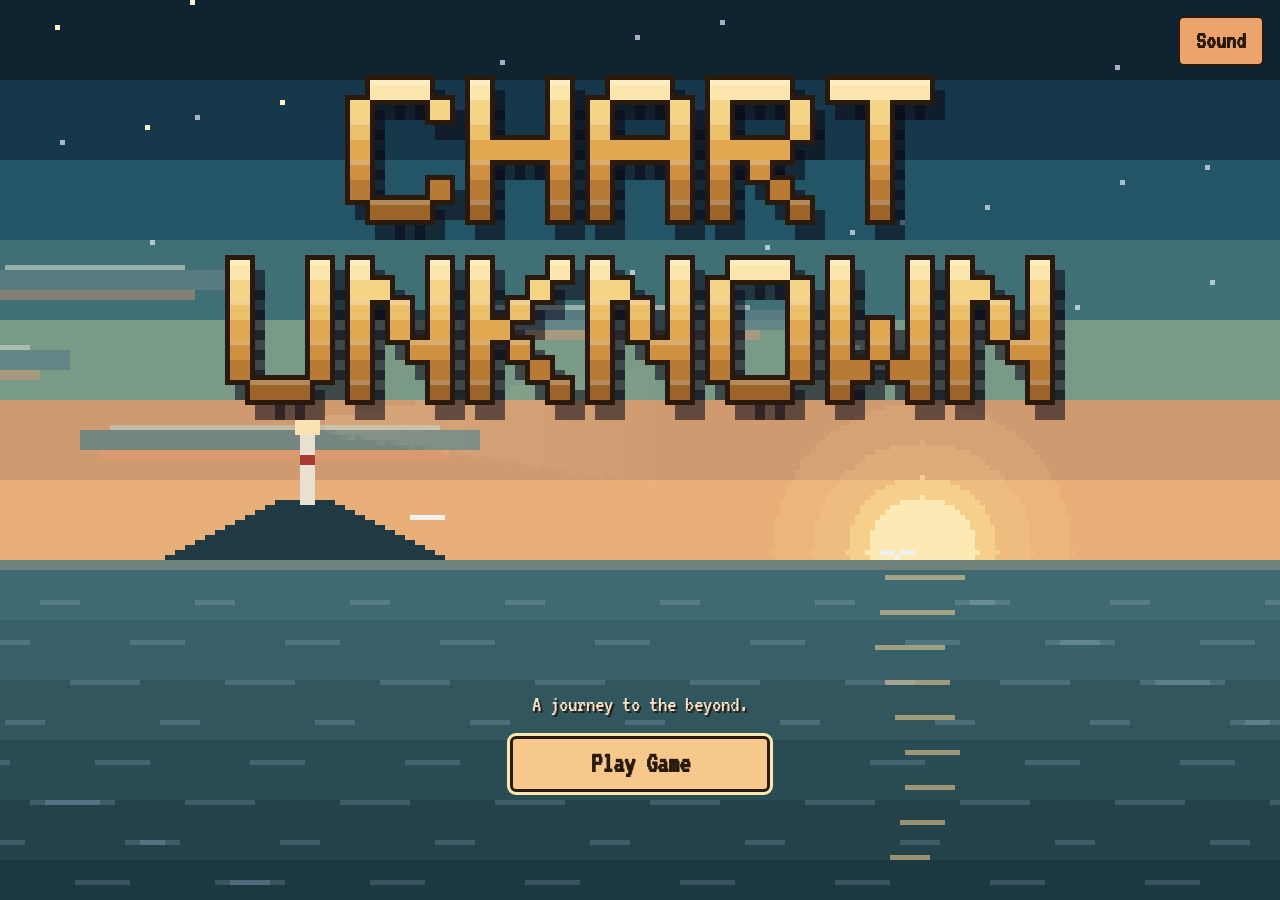
<file: index.html>
<!doctype html>
<html lang="en">
  <head>
    <meta charset="UTF-8" />
    <meta name="viewport" content="width=device-width, initial-scale=1.0" />
    <title>Chart Unknown</title>
    <link
      rel="icon"
      href="data:image/svg+xml,%3Csvg xmlns='http://www.w3.org/2000/svg' viewBox='0 0 16 16'%3E%3Crect width='16' height='16' rx='3' fill='%231a1e3c'/%3E%3Ccircle cx='8' cy='8' r='5' fill='none' stroke='%23e0b46a' stroke-width='1.5'/%3E%3Cpath d='M8 3.5 9.5 8 6.5 8Z' fill='%23e8806f'/%3E%3Cpath d='M8 12.5 9.5 8 6.5 8Z' fill='%23eef2ee'/%3E%3C/svg%3E"
    />
    <script type="module" crossorigin src="./assets/index-mt5yRDnX.js"></script>
    <link rel="stylesheet" crossorigin href="./assets/index-Cp31Q5hF.css">
  </head>
  <body>
    <!-- the torn-paper edge used by the text boxes (see style.css) -->
    <svg width="0" height="0" style="position: absolute" aria-hidden="true">
      <filter id="paper-edge" x="-2%" y="-5%" width="104%" height="110%">
        <feTurbulence
          type="fractalNoise"
          baseFrequency="0.035"
          numOctaves="2"
          seed="4"
          result="noise"
        />
        <feDisplacementMap in="SourceGraphic" in2="noise" scale="6" />
      </filter>
    </svg>
    <canvas id="title-canvas" aria-hidden="true"></canvas>
    <main id="app">
      <header id="hud" hidden></header>
      <div id="subtitle" aria-live="polite"></div>
      <div id="pause-note" aria-live="polite">Paused. Space to resume.</div>
      <div id="idle-arrow" aria-hidden="true"></div>
      <div id="stage">
        <canvas
          id="screen"
          width="320"
          height="180"
          aria-label="The docks at dusk"
        ></canvas>
        <section id="panel" aria-live="polite"></section>
        <div id="coach" aria-live="polite" hidden></div>
      </div>
    </main>
    <!-- the caption under the spoken wish, and the black that the whole scene cuts to after it -->
    <!-- an ambient line muttered by someone nearby, floating above their head (see main.ts) -->
    <div id="bark-bubble" role="status"></div>
    <div id="wish-caption" aria-live="polite"></div>
    <div id="blackout" aria-hidden="true"></div>
    <div id="overlay" hidden></div>
  </body>
</html>
</file>
<file: assets/index-Cp31Q5hF.css>
@font-face{font-family:VT323;font-style:normal;font-display:swap;font-weight:400;src:url(./vt323-latin-400-normal-wDgJuOC9.woff2)format("woff2"),url(./vt323-latin-400-normal-Dqn9ZSPj.woff)format("woff")}:root{--lightningcss-light: ;--lightningcss-dark:initial;color-scheme:dark;--bg:#0b1a22;--panel:#14303c;--border:#7a5a30;--ink:#f1e6c8;--muted:#bdb596;--accent:#dcaa4a;--notice:#e8c98a;--button:#1d4558;--button-hover:#2b6079;--button-border:#b8862f}*{box-sizing:border-box}html{-webkit-text-size-adjust:100%;-moz-text-size-adjust:100%;text-size-adjust:100%;overscroll-behavior:none;overflow:hidden}body{background:var(--bg);color:var(--ink);--font-scale:1.3;font-family:VT323,monospace;font-size:calc(19px * var(--font-scale,1));margin:0;line-height:1.2;overflow:hidden}#app{position:fixed;inset:0}#hud{z-index:3;flex-wrap:wrap;align-items:center;gap:8px 14px;min-height:44px;display:flex;position:absolute;top:12px;left:16px;right:16px}#hud[hidden]{display:none}.hud-chapter{min-height:44px;color:var(--accent);font-size:calc(19px * var(--font-scale,1));border:1px solid var(--border);background:#0e2430d9;border-radius:6px;align-items:center;padding:4px 14px;display:inline-flex}#hud .btn,#hud .hud-chip{background:#0e2430d9;min-height:44px}.hud-chip{border:1px solid var(--border);min-height:40px;color:var(--ink);font:inherit;cursor:pointer;background:0 0;border-radius:6px;align-items:center;gap:6px;padding:4px 10px;display:inline-flex}.hud-chip:hover:not(:disabled),.hud-chip:focus-visible{border-color:var(--accent)}.hud-chip:disabled{cursor:default}.hud-coins{color:var(--accent);font-weight:700}.hud-coin{width:18px;height:18px}.hud-owed{color:var(--muted);font-weight:400;font-size:calc(14px * var(--font-scale,1))}.hud-label{color:var(--muted);font-size:calc(14px * var(--font-scale,1))}.hud-flames{gap:2px;display:inline-flex}.hud-flame{fill:none;width:12px;height:16px;stroke:var(--muted);stroke-width:1px}.hud-flame.lit{fill:#f2a24a;stroke:#f7d27a}.hud-compass{margin-left:auto}.help-text{line-height:1.5}.item-list .btn.btn-picked{border-color:var(--accent);color:var(--accent)}#stage{background:var(--bg);position:absolute;inset:0}#screen{width:100%;height:100%;image-rendering:pixelated;object-fit:fill;background:#000;display:block}#screen.intro-art{object-fit:cover;object-position:center bottom}#panel{z-index:1;background:#0e2430bf;border:2px solid #b8862f;border-radius:6px;width:min(1000px,100% - 32px);max-height:60%;padding:10px 14px;position:absolute;bottom:20px;left:50%;overflow-y:auto;transform:translate(-50%)}#panel:empty{display:none}body[data-phase=exploring] #panel{width:fit-content;max-width:calc(100% - 32px);top:68px;bottom:auto;left:16px;transform:none}body[data-guide=on][data-phase=exploring] #panel{display:none}.panel-goal{color:var(--muted);font-size:calc(17px * var(--font-scale,1));margin:0 0 8px;font-style:italic}#panel .panel-goal{color:#4f3a22}.panel-speaker{color:var(--accent);margin:0 0 4px;font-weight:700}.panel-text{margin:0 0 10px}.panel-narration{color:var(--muted);font-style:italic}.panel-entering>*{animation:.22s ease-out both answer-in;animation-delay:calc(var(--i,0) * .12s)}.panel-instant>*{animation:none}@keyframes answer-in{0%{opacity:0;transform:translateY(6px)}to{opacity:1;transform:none}}@media (prefers-reduced-motion:reduce){.panel-entering>*,.panel-first-answers.panel-entering>.btn{animation:none}}.panel-untyped,.panel-waiting{visibility:hidden}.panel-notice{color:var(--notice);margin:0 0 10px}.panel-hint{color:var(--muted);font-size:calc(15px * var(--font-scale,1));margin:0}.panel-actions{flex-wrap:wrap;align-items:center;gap:8px;display:flex}.panel-choices{grid-template-columns:repeat(2,minmax(0,1fr));gap:6px;display:grid}.panel-choices .btn{min-height:40px;padding:6px 14px}.panel-answers{grid-template-columns:repeat(2,minmax(0,1fr));grid-auto-rows:1fr;place-items:stretch stretch;gap:6px;width:100%;max-height:46vh;padding-bottom:8px;display:grid;overflow-y:auto}.panel-answers.panel-many{gap:4px}.panel-answers.panel-many .btn{min-height:34px;padding:3px 12px}body[data-phase=talking] #panel{max-height:none}.panel-answers .btn{justify-content:flex-start;align-items:center;min-height:44px;display:flex}.panel-first-answers:not(.panel-waiting) .btn{animation:2.6s ease-in-out infinite answer-cue}.panel-first-answers .btn:nth-child(2){animation-delay:.3s}.panel-first-answers .btn:nth-child(3){animation-delay:.6s}.panel-first-answers .btn:nth-child(n+4){animation-delay:.9s}.panel-first-answers.panel-entering>.btn{animation:.22s ease-out both answer-in,2.6s ease-in-out infinite answer-cue;animation-delay:calc(var(--i,0) * .12s), calc(var(--i,0) * .12s + .6s)}@keyframes answer-cue{0%,to{box-shadow:0 0 #b8862f00}50%{box-shadow:0 0 9px 2px #b8862f99}}@media (prefers-reduced-motion:reduce){.panel-first-answers:not(.panel-waiting) .btn{animation:none;box-shadow:0 0 7px 1px #b8862f80}}.panel-count{color:var(--muted);margin-left:auto}.btn.btn-seen{color:var(--muted);border-color:var(--border);opacity:.55;background:0 0}.btn.btn-seen:hover:not(:disabled),.btn.btn-seen:focus-visible{color:var(--ink);border-color:var(--accent);opacity:.8}.btn.btn-nav{background:0 0}.btn{min-height:44px;font:inherit;color:var(--ink);text-align:left;background:var(--button);border:2px solid var(--button-border);cursor:pointer;border-radius:6px;padding:8px 16px}.btn:hover:not(:disabled),.btn:focus-visible{background:var(--button-hover);border-color:var(--accent);outline:none}.btn:disabled{color:var(--muted);cursor:not-allowed;opacity:.6}.btn-selected{background:var(--button-hover);border-color:var(--accent);color:var(--accent)}#overlay{background:#06121ae6;justify-content:center;align-items:center;padding:16px;display:flex;position:fixed;inset:0;overflow-y:auto}#overlay[hidden]{display:none}.card{background:var(--panel);border:2px solid var(--accent);border-radius:8px;flex-direction:column;gap:12px;width:100%;max-width:520px;margin:auto;padding:20px;display:flex}.card h2{color:var(--accent);margin:0}.card p{margin:0}.card-chapter p{font-size:calc(20px * var(--font-scale,1))}.card-note{color:var(--muted)}.form-error{color:#f0907f;min-height:1.45em}.menu-list{flex-direction:column;gap:8px;display:flex}.card-heading{color:var(--accent);margin:4px 0 0;font-size:1em}.summary-list{color:var(--ink);margin:0;padding-left:20px}.summary-list li+li{margin-top:6px}.gallery-list{flex-direction:column;gap:10px;margin:0;padding:0;list-style:none;display:flex}.gallery-slot{border:1px solid var(--button-border);border-radius:6px;flex-direction:column;padding:8px 10px;display:flex}.gallery-slot strong{color:var(--accent)}.gallery-slot span{color:var(--muted);font-size:calc(15px * var(--font-scale,1))}.gallery-locked strong{color:var(--muted)}.hud-needle{width:26px;height:26px;color:var(--muted)}.hud-needle .needle{transform-origin:12px 12px;animation:3.2s ease-in-out infinite alternate needle-wobble}@keyframes needle-wobble{0%{transform:rotate(calc(var(--wobble) * -1))}to{transform:rotate(var(--wobble))}}@media (prefers-reduced-motion:reduce){.hud-needle .needle{animation:none}}.item-list{flex-wrap:wrap;gap:10px;margin:0 0 12px;display:flex}.card.card-wide{gap:8px;max-width:960px;padding:14px 18px}.dossier-tabs{flex-wrap:wrap;gap:6px;display:flex}.btn.dossier-tab{min-height:36px;font-size:calc(14px * var(--font-scale,1));padding:4px 12px}.dossier{font-size:calc(16px * var(--font-scale,1));color:#2a2218;background:#e6dbc0;border-radius:4px;gap:18px;padding:12px 16px;font-family:Courier New,monospace;line-height:1.25;display:flex;box-shadow:inset 0 0 0 1px #c8b88c}.dossier-photo{background:#f6f2e6;flex:none;align-self:flex-start;width:156px;padding:8px 8px 26px;position:relative;transform:rotate(-2deg);box-shadow:0 2px 6px #0006}.dossier-photo:before{content:"";background:#d6c48cbf;width:52px;height:16px;position:absolute;top:-9px;left:50%;transform:translate(-50%)rotate(3deg)}.portrait{width:140px;height:140px;image-rendering:pixelated;filter:sepia(.25);border:1px solid #b8b0a0;display:block}.dossier-stamp{color:#b3302a;letter-spacing:2px;background:#e6dbc0b3;border:3px solid #b3302a;padding:2px 6px;font-weight:700;position:absolute;bottom:14px;right:-10px;transform:rotate(-14deg)}.dossier-body{flex-direction:column;gap:6px;min-width:0;display:flex}.dossier .dossier-file{color:#7a6a4a;font-size:calc(12px * var(--font-scale,1));letter-spacing:2px}.dossier h3{font-size:calc(22px * var(--font-scale,1));margin:0}.dossier .dossier-alias{font-style:italic}.dossier-facts{border-top:1px dashed #9a8a64;border-bottom:1px dashed #9a8a64;grid-template-columns:max-content 1fr;gap:2px 12px;margin:4px 0;padding:6px 0;display:grid}.dossier-facts dt{color:#7a6a4a;font-size:calc(12px * var(--font-scale,1));letter-spacing:1px;text-transform:uppercase}.dossier-facts dd{margin:0}.dossier-notes{margin:0;padding-left:18px;font-style:italic}.dossier-notes li+li{margin-top:3px}.dossier .dossier-source{color:#7a6a4a;font-size:calc(12px * var(--font-scale,1));margin-top:4px}.card.card-splash{text-align:center;align-items:center;gap:18px;padding:40px 20px}.splash-title{font-size:calc(40px * var(--font-scale,1));letter-spacing:2px}.splash-tagline{font-size:calc(18px * var(--font-scale,1))}.btn.splash-start{width:100%;max-width:260px;min-height:56px;font-size:calc(22px * var(--font-scale,1));text-align:center}#title-canvas{z-index:0;width:100vw;height:100dvh;image-rendering:pixelated;display:none;position:fixed;inset:0}body[data-phase=setup] #title-canvas{display:block}body[data-phase=setup] #app{visibility:hidden}#overlay{z-index:2}#overlay.overlay-title{background:0 0}#overlay.overlay-splash{align-items:flex-end;padding-bottom:12vh}.card.card-splash{background:0 0;border:none;padding:0}.splash-tagline{color:#fbe7ae;font-size:calc(18px * var(--font-scale,1));text-shadow:2px 2px #2a1a0e}.btn.splash-start{animation:1.8s ease-in-out infinite start-pulse}@keyframes start-pulse{50%{transform:scale(1.04)}}@media (prefers-reduced-motion:reduce){.btn.splash-start{animation:none}}.sr-only{clip:rect(0 0 0 0);white-space:nowrap;width:1px;height:1px;position:absolute;overflow:hidden}.title-sound{z-index:1;flex-direction:column;align-items:flex-end;gap:8px;width:min(260px,100% - 32px);display:flex;position:absolute;top:16px;right:16px}.title-sound>.btn{width:auto}.title-sound-panel{color:#f4e4cc;width:100%;font-size:calc(17px * var(--font-scale,1));background:#0e2430eb;border:3px solid #e49a6a;padding:10px 14px 12px}.title-sound-panel .btn{width:100%;margin-bottom:4px}.title-sound-row{flex-direction:column;gap:0;margin:6px 0 0;display:flex}.title-sound-row input[type=range]{accent-color:#eca46c;cursor:pointer;width:100%;min-height:26px}.btn.splash-start{color:#2a1a0e;text-align:center;background:#eca46c;border:3px solid #2a1a0e;font-weight:700}.btn.splash-start:hover:not(:disabled),.btn.splash-start:focus-visible{background:#f7c88c;border-color:#2a1a0e;outline:3px solid #fbe7ae}.card.card-splash{margin:auto auto 0}#overlay.overlay-title .card:not(.card-splash){background:#0e2430eb;border:3px solid #e49a6a}#overlay.overlay-title .card h2,#overlay.overlay-title .card h3{color:#fbe7ae;text-shadow:0 2px #2a1a0e}#overlay.overlay-title .card p,#overlay.overlay-title .card label,#overlay.overlay-title .gallery-slot span{color:#f4e4cc}#overlay.overlay-title .card-note,#overlay.overlay-title .gallery-locked strong{color:#d9b8a0}#overlay.overlay-title .btn:not(.splash-start){color:#2a1a0e;background:#eca46c;border:2px solid #2a1a0e;font-weight:700}#overlay.overlay-title .btn:not(.splash-start):hover:not(:disabled),#overlay.overlay-title .btn:not(.splash-start):focus-visible{background:#f7c88c;border-color:#2a1a0e;outline:3px solid #fbe7ae}#overlay.overlay-title .btn.btn-nav{color:#f4e4cc;box-shadow:none;background:#ffffff1a;border:2px solid #f4e4cc73;font-weight:400}#overlay.overlay-title .btn.btn-nav:hover:not(:disabled),#overlay.overlay-title .btn.btn-nav:focus-visible{color:#2a1a0e;background:#f7c88c;border-color:#2a1a0e}@media (width>=700px){#hud{flex-wrap:nowrap;gap:8px}#hud .btn{min-height:38px;font-size:calc(15px * var(--font-scale,1));padding:4px 12px}.hud-chapter{text-overflow:ellipsis;white-space:nowrap;flex:1 1 0;min-width:0;overflow:hidden}#hud{gap:6px}#hud .btn,#hud .hud-chip{padding:4px 8px}.hud-label{font-size:calc(13px * var(--font-scale,1))}}body[data-phase=intro] #panel,body[data-phase=epilogue] #panel{align-items:center;gap:14px;max-height:none;padding:8px 12px;display:flex}body[data-phase=intro] #panel .panel-text,body[data-phase=epilogue] #panel .panel-text{flex:1;margin:0}body[data-phase=intro] #panel .panel-actions,body[data-phase=epilogue] #panel .panel-actions{flex-wrap:nowrap}#wish-caption{z-index:3;color:#f1e6c8;width:min(90vw,900px);font-size:calc(34px * var(--font-scale,1));text-align:center;text-shadow:0 2px #0b1217;opacity:0;pointer-events:none;transition:opacity .4s;position:fixed;bottom:12vh;left:50%;transform:translate(-50%)}#wish-caption.shown{opacity:1}#blackout{z-index:30;opacity:0;pointer-events:none;background:#000;position:fixed;inset:0}#blackout.on{opacity:1;pointer-events:auto}.hud-help-mark{font-weight:700}@media (width<=899px){.hud-help-text{display:none}}#coach{z-index:2;border:2px solid var(--accent);background:#0e2430f2;border-radius:8px;flex-direction:column;gap:6px;width:min(92%,640px);padding:10px 14px;display:flex;position:absolute;top:68px;left:50%;transform:translate(-50%)}#coach[hidden]{display:none}#coach p{margin:0}.coach-step{color:var(--muted);font-size:calc(13px * var(--font-scale,1));letter-spacing:1px}.coach-skip{min-height:32px;font-size:calc(14px * var(--font-scale,1));align-self:flex-start;padding:2px 12px}.coach-ring{outline:3px solid var(--accent);outline-offset:2px;animation:1.2s ease-in-out infinite coach-pulse}@keyframes coach-pulse{50%{outline-color:#fff6d0}}@media (prefers-reduced-motion:reduce){.coach-ring{animation:none}}.panel-confirm{color:var(--accent)}#panel{--paper:#e3cf9f;--ink-brown:#3a2814;--edge-brown:#7a5a30;--brass:#b8862f;--sea:#1d4558;--sea-hover:#2b6079;color:var(--ink-brown);font-size:calc(20px * var(--font-scale,1));background:0 0;border:0;border-radius:0;padding:18px 22px 14px;overflow:visible}#panel:before{content:"";z-index:-1;background:radial-gradient(ellipse at 50% 35%, #fff6d68c, #fff6d600 70%), repeating-linear-gradient(0deg, #6e4c1e0f 0 1px, transparent 1px 4px), var(--paper);border:2px solid var(--edge-brown);filter:url(#paper-edge);position:absolute;inset:0;box-shadow:inset 0 0 34px #784c1a8c,0 4px #00000059}#panel .panel-hint,#panel .panel-count,#panel .panel-narration{color:#6b5238}#panel .panel-notice,#panel .panel-confirm{color:#8a2a1a}#panel .btn{color:#f5ecd0;background:var(--sea);border:2px solid var(--brass);border-radius:3px}#panel .btn:hover:not(:disabled),#panel .btn:focus-visible{color:#fff8dc;background:var(--sea-hover);border-color:#e0b46a}#panel .btn.btn-nav{color:var(--ink-brown);border-color:var(--edge-brown);background:0 0}body[data-phase=talking] #panel .panel-body{max-height:34vh;overflow-y:auto}body[data-phase=talking] #panel .panel-speaker.panel-narrator{background:#5d4a35;font-style:italic}body[data-phase=talking] #panel .panel-speaker{color:#f5ecd0;background:var(--sea);border:2px solid var(--brass);border-radius:3px;margin:0;padding:2px 26px;position:absolute;top:-22px;left:24px;box-shadow:0 0 0 2px #0b1a22}body[data-phase=talking] #panel .panel-answers .btn{color:var(--ink-brown);border:2px solid var(--edge-brown);background:#efe0b4}body[data-phase=talking] #panel .panel-answers .btn:hover:not(:disabled),body[data-phase=talking] #panel .panel-answers .btn:focus-visible{color:#fff8dc;background:var(--sea);border-color:var(--brass)}body[data-phase=talking] #panel .panel-answers .btn.btn-seen,body[data-phase=talking] #panel .panel-answers .btn:disabled{color:#85704c;opacity:1;background:#cdbb8c;border-color:#a18a58}body[data-cinema=on] #stage:before,body[data-cinema=on] #stage:after{content:"";z-index:2;pointer-events:none;background:#000;height:12vh;position:absolute;left:0;right:0}body[data-cinema=on] #stage:before{top:0}body[data-cinema=on] #stage:after{bottom:0}body[data-cinema=on] #stage{background:#000}body[data-cinema=on] #screen{object-fit:contain;object-position:center;height:76vh;margin-top:12vh}body[data-cinema=on] #hud{display:none}body[data-cinema=on] #panel{width:auto;padding:0;inset:12px 16px auto auto;transform:none}body[data-cinema=on] #panel:before{display:none}body[data-cinema=on] #canvas-wrap,body[data-cinema=on] #screen{cursor:pointer}#subtitle{z-index:3;color:#f1e6c8;width:min(90vw,900px);font-size:calc(28px * var(--font-scale,1));text-align:center;text-shadow:0 2px #0b1217;opacity:0;pointer-events:none;line-height:1.2;transition:opacity .9s;position:fixed;bottom:2.5vh;left:50%;transform:translate(-50%)}#pause-note{z-index:4;color:#f1e6c8;font-size:calc(22px * var(--font-scale,1));opacity:0;pointer-events:none;background:#000000b3;border:1px solid #f1e6c880;border-radius:6px;padding:6px 14px;position:fixed;top:14px;left:50%;transform:translate(-50%)}#pause-note.shown,#subtitle.shown{opacity:1}body:not([data-cinema=on]) #subtitle{display:none}#idle-arrow{z-index:2;color:var(--ink);font-size:calc(46px * var(--font-scale,1));text-shadow:0 2px #00000080;opacity:0;pointer-events:none;line-height:1;transition:opacity 1.2s;position:fixed;top:46%}#idle-arrow.shown{opacity:.5;animation:1.4s ease-in-out infinite idle-arrow-bob}#idle-arrow[data-direction=left]{left:14px}#idle-arrow[data-direction=left]:before{content:"◀"}#idle-arrow[data-direction=right]{right:14px}#idle-arrow[data-direction=right]:before{content:"▶"}@keyframes idle-arrow-bob{50%{transform:translate(6px)}}#idle-arrow[data-direction=left].shown{animation-name:idle-arrow-bob-left}@keyframes idle-arrow-bob-left{50%{transform:translate(-6px)}}@media (prefers-reduced-motion:reduce){#idle-arrow.shown{animation:none}}.recipe,.memory-entry{border:1px solid var(--border);background:#0000002e;border-radius:6px;flex-direction:column;gap:6px;padding:10px 12px;display:flex}.recipe h3,.memory-entry h3{color:var(--accent);margin:0}.recipe-needs{margin:0;padding:0;list-style:none}.recipe-have{color:var(--ink)}.recipe-lack{color:var(--muted)}.memory-book{text-align:left;flex-direction:column;gap:8px;margin:8px 0;display:flex}.slot-list{flex-direction:column;gap:10px;margin:12px 0;display:flex}.slot-row{border:2px solid var(--edge-brown,#7a5a30);flex-wrap:wrap;align-items:center;gap:8px;padding:8px 10px;display:flex}.slot-row .slot-details{flex:220px}.slot-button{text-align:left;width:100%;display:block}.slot-details{flex-direction:column;gap:2px;display:flex}.slot-note{font-size:calc(15px * var(--font-scale,1));opacity:.85}.slot-empty{opacity:.8;font-style:italic}.save-toast{z-index:5;color:#fbe7ae;opacity:0;pointer-events:none;background:#0e2430eb;border:2px solid #e49a6a;padding:6px 14px;transition:opacity .3s;position:fixed;top:76px;right:16px}.save-toast.shown{opacity:1}.sound-row{flex-direction:column;gap:4px;margin:10px 0;display:flex}.sound-row input[type=range]{width:100%;min-height:32px;accent-color:var(--accent);cursor:pointer}#bark-bubble{z-index:2;width:max-content;max-width:min(26ch,70vw);color:color-mix(in srgb, var(--bark-tint,var(--ink)) 30%, var(--ink));font-family:inherit;font-weight:400;font-size:calc(15px * var(--font-scale,1));text-align:center;overflow-wrap:break-word;text-wrap:balance;text-shadow:0 0 3px #08121ae6,0 1px 1px #08121acc;opacity:0;pointer-events:none;line-height:1.15;transition:opacity .4s;position:fixed;transform:translate(-50%,-100%)}#bark-bubble.shown{opacity:1}#bark-bubble .bark-float{opacity:0;animation:4.5s ease-in-out forwards bark-float;display:block}@keyframes bark-float{0%{opacity:0;transform:translateY(3px)}30%{opacity:.75}66%{opacity:.75}to{opacity:0;transform:translateY(-4px)}}@media (prefers-reduced-motion:reduce){#bark-bubble .bark-float{animation-name:bark-fade}@keyframes bark-fade{0%,to{opacity:0}30%,66%{opacity:.75}}}.hl{font-weight:700}.hl-character{color:#d39d93}.hl-place{color:#8dbbb4}.hl-item{color:#d1b374}.hl-cost{color:#a6bf92}.hl-key{text-underline-offset:3px;-webkit-text-decoration:underline #d6cdb073;text-decoration:underline #d6cdb073;text-decoration-thickness:1px}#panel .hl-character{color:#94453a}#panel .hl-place{color:#2a6468}#panel .hl-item{color:#8a5a10}#panel .hl-cost{color:#46662a}#panel .hl-key{text-decoration-color:#7a5a30b3}body[data-phase=drift] #panel{width:auto;padding:0;inset:12px 16px auto auto;transform:none}body[data-phase=drift] #panel:before{display:none}.achievement-toast{z-index:5;color:var(--ink);text-shadow:0 1px 2px #08121ab3;opacity:0;pointer-events:none;background:#1026329e;border:1px solid #b8a06e4d;border-radius:10px;flex-direction:column;align-items:flex-end;gap:1px;padding:6px 14px 7px;transition:opacity .9s;display:flex;position:fixed;top:76px;right:16px}.achievement-toast.shown{opacity:.92}.achievement-label{color:#d6be82cc;font-size:calc(15px * var(--font-scale,1))}.achievement-name{font-size:calc(20px * var(--font-scale,1))}.achievement-reward{color:#d6be82cc;font-size:calc(15px * var(--font-scale,1))}.achievement-list{flex-direction:column;gap:6px;max-height:52vh;display:flex;overflow-y:auto}.achievement-row{color:var(--muted);opacity:.6;border:1px solid #7a5a3066;border-radius:6px;flex-direction:column;gap:1px;padding:6px 10px;display:flex}.achievement-row.achievement-done{color:var(--ink);opacity:1;border-color:#b8862fb3}.achievement-row strong{color:inherit}body.entering{background:#000}body.entering #overlay,body.entering #title-canvas{opacity:0;pointer-events:none;transition:opacity 1s}@keyframes bars-in{0%{height:0}to{height:12vh}}body[data-cinema=on] #stage:before,body[data-cinema=on] #stage:after{animation:.9s ease-out bars-in}@media (prefers-reduced-motion:reduce){body[data-cinema=on] #stage:before,body[data-cinema=on] #stage:after{animation:none}}.panel-prompt{margin:0 0 6px}.keycap{min-width:1.5em;font:inherit;text-align:center;color:#3a2814;background:#efe0b4;border:2px solid #7a5a30;border-bottom-width:4px;border-radius:4px;margin-right:2px;padding:0 6px;font-weight:700;display:inline-block}
</file>
